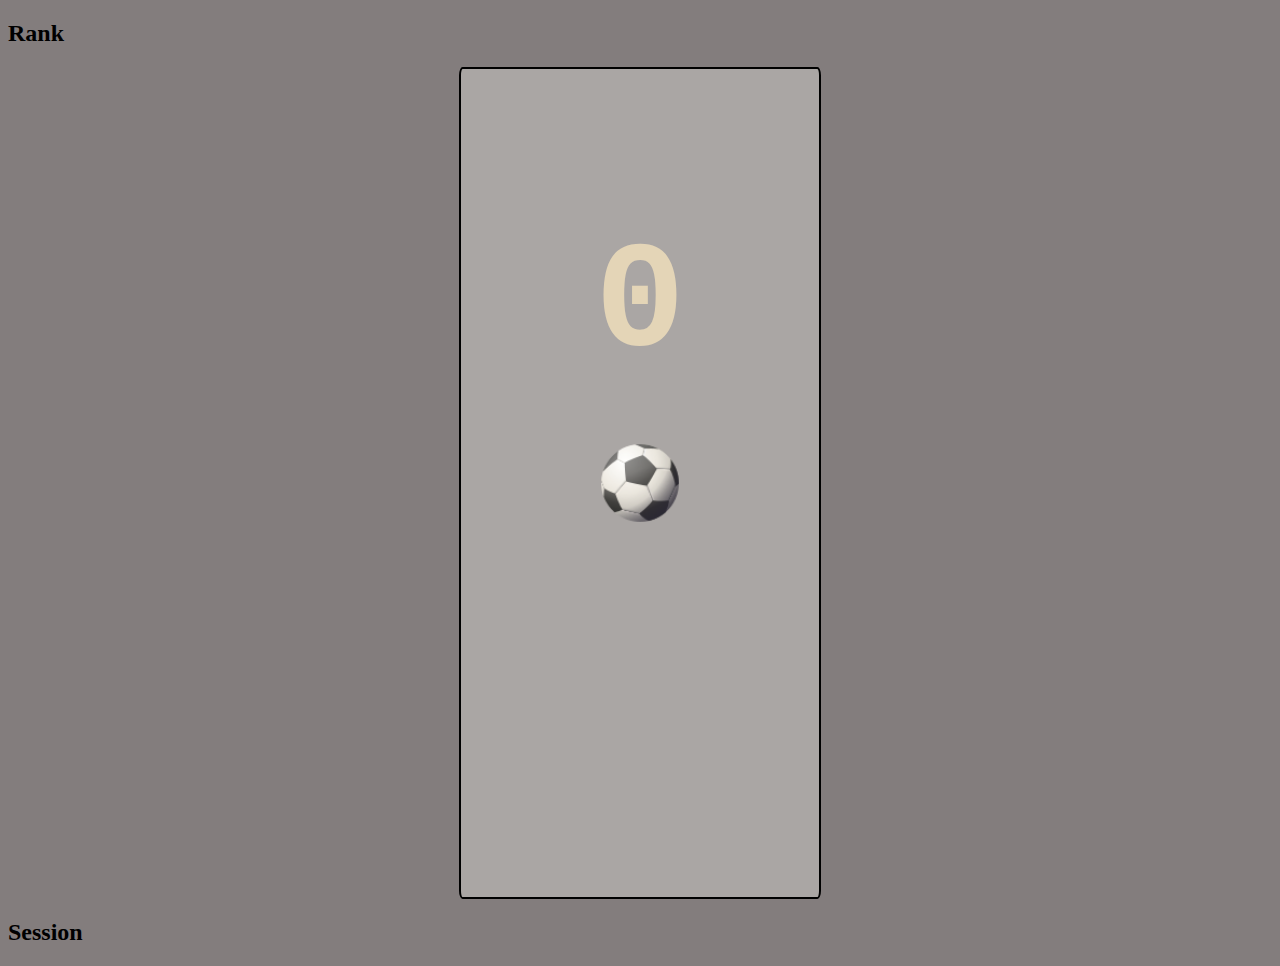
<file: src/main/resources/static/templates/index.html>
<!DOCTYPE html>
<html lang="en">
<head>
    <meta charset="UTF-8">
    <meta name="viewport" content="width=device-width, initial-scale=1">
    <title>Tap that ball</title>
    <link rel="stylesheet" href="../css/style.css">
</head>
<body>
    <div class="gameContainer">
        <div id = "ranking">
            <h2>Rank</h2>
        </div>
        <canvas id="GameCanvas"></canvas>
        <div id = "info">
            <h2>Session</h2>
        </div>
    </div>
<script src="../js/game.js"></script>
</body>
</html>
</file>
<file: src/main/resources/static/css/style.css>
#GameCanvas {
    background-color: #aaa6a4;
    width: 28vw;
    height: 92vh;
    display: block;
    margin: auto;
    border-radius: 1%;
    border: 2px solid black;
}
body{
    background-color: #837d7d;
}
</file>
